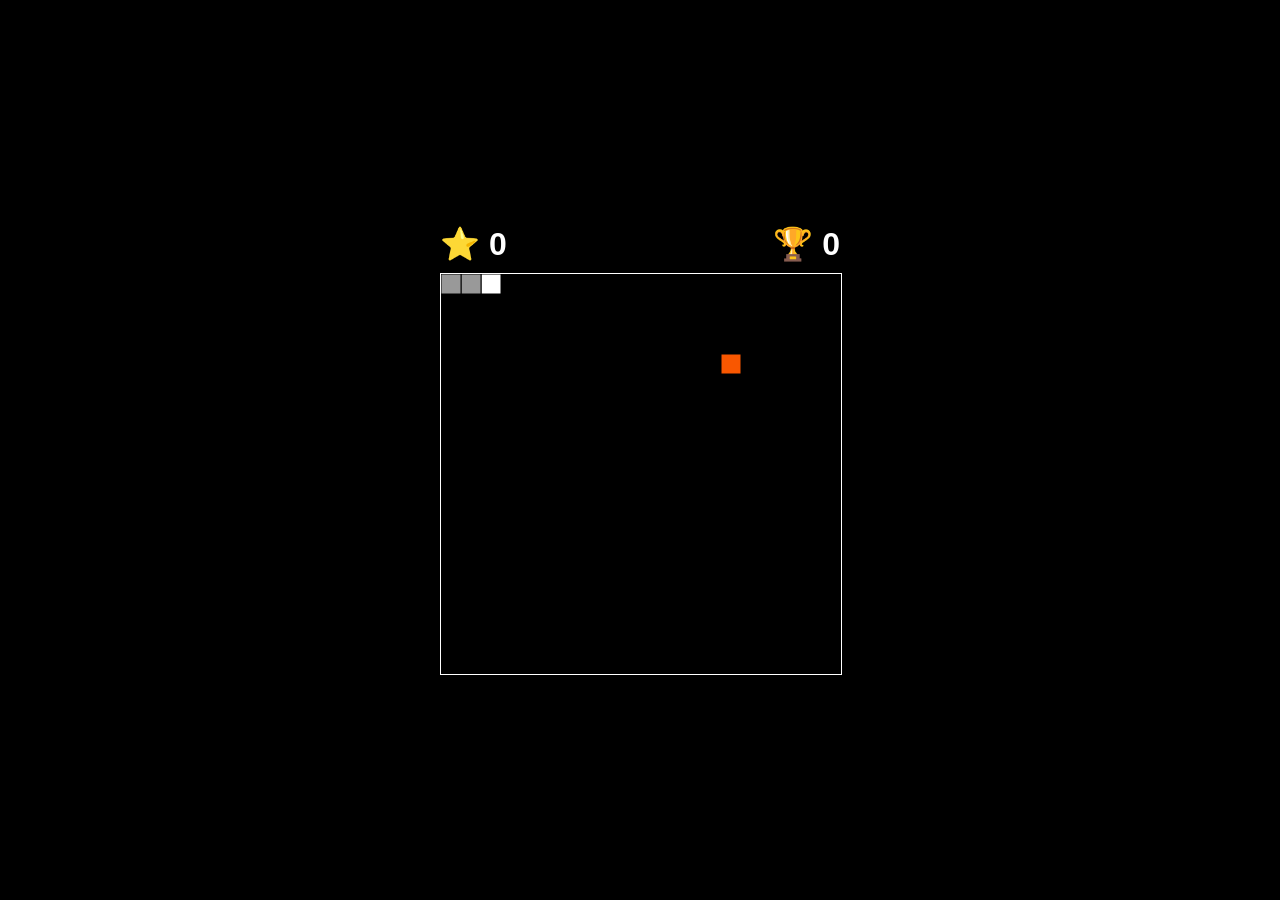
<file: projects/New Snake Game/index.html>
<!DOCTYPE html>
<html lang="en">
<head>
    <meta charset="UTF-8">
    <meta name="viewport" content="width=device-width, initial-scale=1.0">
    <meta http-equiv="X-UA-Compatible" content="IE-edge">
    <title>Snake Game</title>
    <link rel="stylesheet" href="style.css">
</head>
<body>
    <div class="container">
        
        <div class="score"></div> <!-- use it with step 9 -->

        <div class="high-score"></div> <!-- use it with step 12-->

        <canvas id="cvs" width="400" height="400"></canvas>

        <div class="game-over hide"> <!-- use it with step 12-->

            <div class="message">Game Over!</div>

            <div class="game-over-score"><!-- use it with step 12-->

                <div class="current"></div><!-- use it with step 12-->

                <div class="high"></div><!-- use it with step 12-->
            </div>

            <div class="play-again">Play Again!</div>
        </div>

    </div>
    

    <script src="game.js"></script>
</body>
</html>
</file>
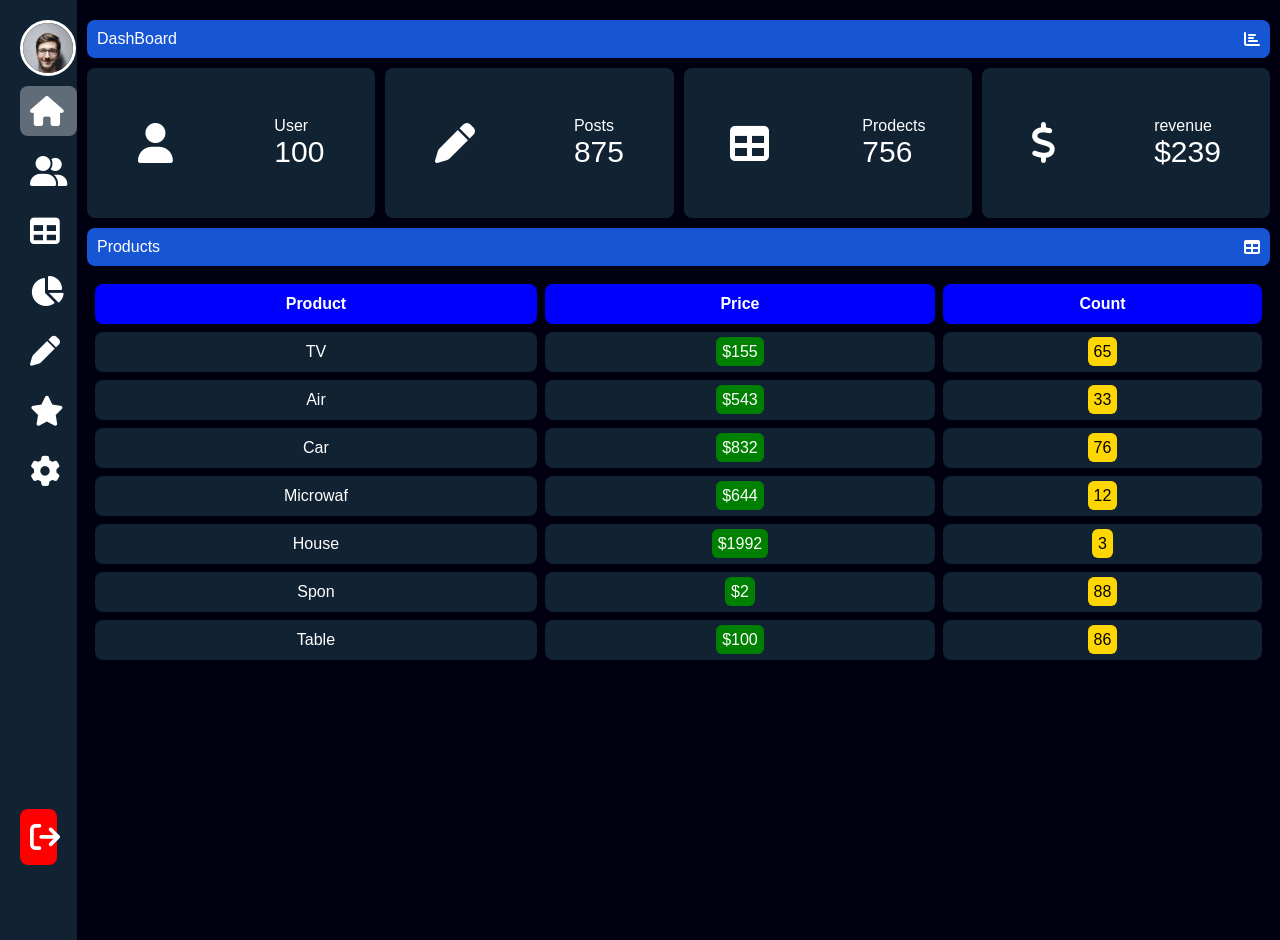
<file: projects/responsive dashboard project/index.html>
<!DOCTYPE html>
<html lang="en">

<head>
    <meta charset="UTF-8">
    <meta name="viewport" content="width=device-width, initial-scale=1.0">
    <link rel="stylesheet" href="https://cdnjs.cloudflare.com/ajax/libs/font-awesome/6.4.0/css/all.min.css">
    <link rel="stylesheet" href="style.css">
    <title>DashBoard | By: Zeyad</title>
</head>

<body>
    <div class="menu">
        <ul>
            <li class="profile">
                <div class="img-box">
                    <img src="images/user-200x300.webp" alt="profile">
                </div>
                <h2>Ahmed Ali</h2>
            </li>

            <li>
                <a class="active" href="#">
                    <i class="fas fa-home"></i>
                    <p>DashBoard</p>
                </a>
            </li>
            <li>
                <a href="#">
                    <i class="fas fa-user-group"></i>
                    <p>Clients</p>
                </a>
            </li>
            <li>
                <a href="#">
                    <i class="fas fa-table"></i>
                    <p>Products</p>
                </a>
            </li>
            <li>
                <a href="#">
                    <i class="fas fa-chart-pie"></i>
                    <p>Charts</p>
                </a>
            </li>
            <li>
                <a href="#">
                    <i class="fas fa-pen"></i>
                    <p>Posts</p>
                </a>
            </li>
            <li>
                <a href="#">
                    <i class="fas fa-star"></i>
                    <p>favorite</p>
                </a>
            </li>
            <li>
                <a href="#">
                    <i class="fas fa-cog"></i>
                    <p>Setting</p>
                </a>
            </li>
            <li class="log-out">
                <a href="#">
                    <i class="fas fa-sign-out"></i>
                    <p>Log Out</p>
                </a>
            </li>
        </ul>

    </div>

    <div class="content">
        <div class="title-info">
            <p>DashBoard</p>
            <i class="fas fa-chart-bar"></i>
        </div>

        <div class="data-info">
            <div class="box">
                <i class="fas fa-user"></i>
                <div class="data">
                    <p>User</p>
                    <span>100</span>
                </div>
            </div>
            <div class="box">
                <i class="fas fa-pen"></i>
                <div class="data">
                    <p>Posts</p>
                    <span>875</span>
                </div>
            </div>
            <div class="box">
                <i class="fas fa-table"></i>
                <div class="data">
                    <p>Prodects</p>
                    <span>756</span>
                </div>
            </div>
            <div class="box">
                <i class="fas fa-dollar"></i>
                <div class="data">
                    <p>revenue</p>
                    <span>$239</span>
                </div>
            </div>
        </div>

        <div class="title-info">
            <p>Products</p>
            <i class="fas fa-table"></i>
        </div>


        <table>
            <thead>
                <tr>
                    <th>Product</th>
                    <th>Price</th>
                    <th>Count</th>
                </tr>
            </thead>

            <tbody>
                <tr>
                    <td>TV</td>
                    <td><span class="price">$155</span></td>
                    <td><span class="count">65</span></td>
                </tr>
                <tr>
                    <td>Air</td>
                    <td><span class="price">$543</span></td>
                    <td><span class="count">33</span></td>
                </tr>
                <tr>
                    <td>Car</td>
                    <td><span class="price">$832</span></td>
                    <td><span class="count">76</span></td>
                </tr>
                <tr>
                    <td>Microwaf</td>
                    <td><span class="price">$644</span></td>
                    <td><span class="count">12</span></td>
                </tr>
                <tr>
                    <td>House</td>
                    <td><span class="price">$1992</span></td>
                    <td><span class="count">3</span></td>
                </tr>
                <tr>
                    <td>Spon</td>
                    <td><span class="price">$2</span></td>
                    <td><span class="count">88</span></td>
                </tr>
                <tr>
                    <td>Table</td>
                    <td><span class="price">$100</span></td>
                    <td><span class="count">86</span></td>
                </tr>
            </tbody>
        </table>

    </div>
</body>

</html>
</file>
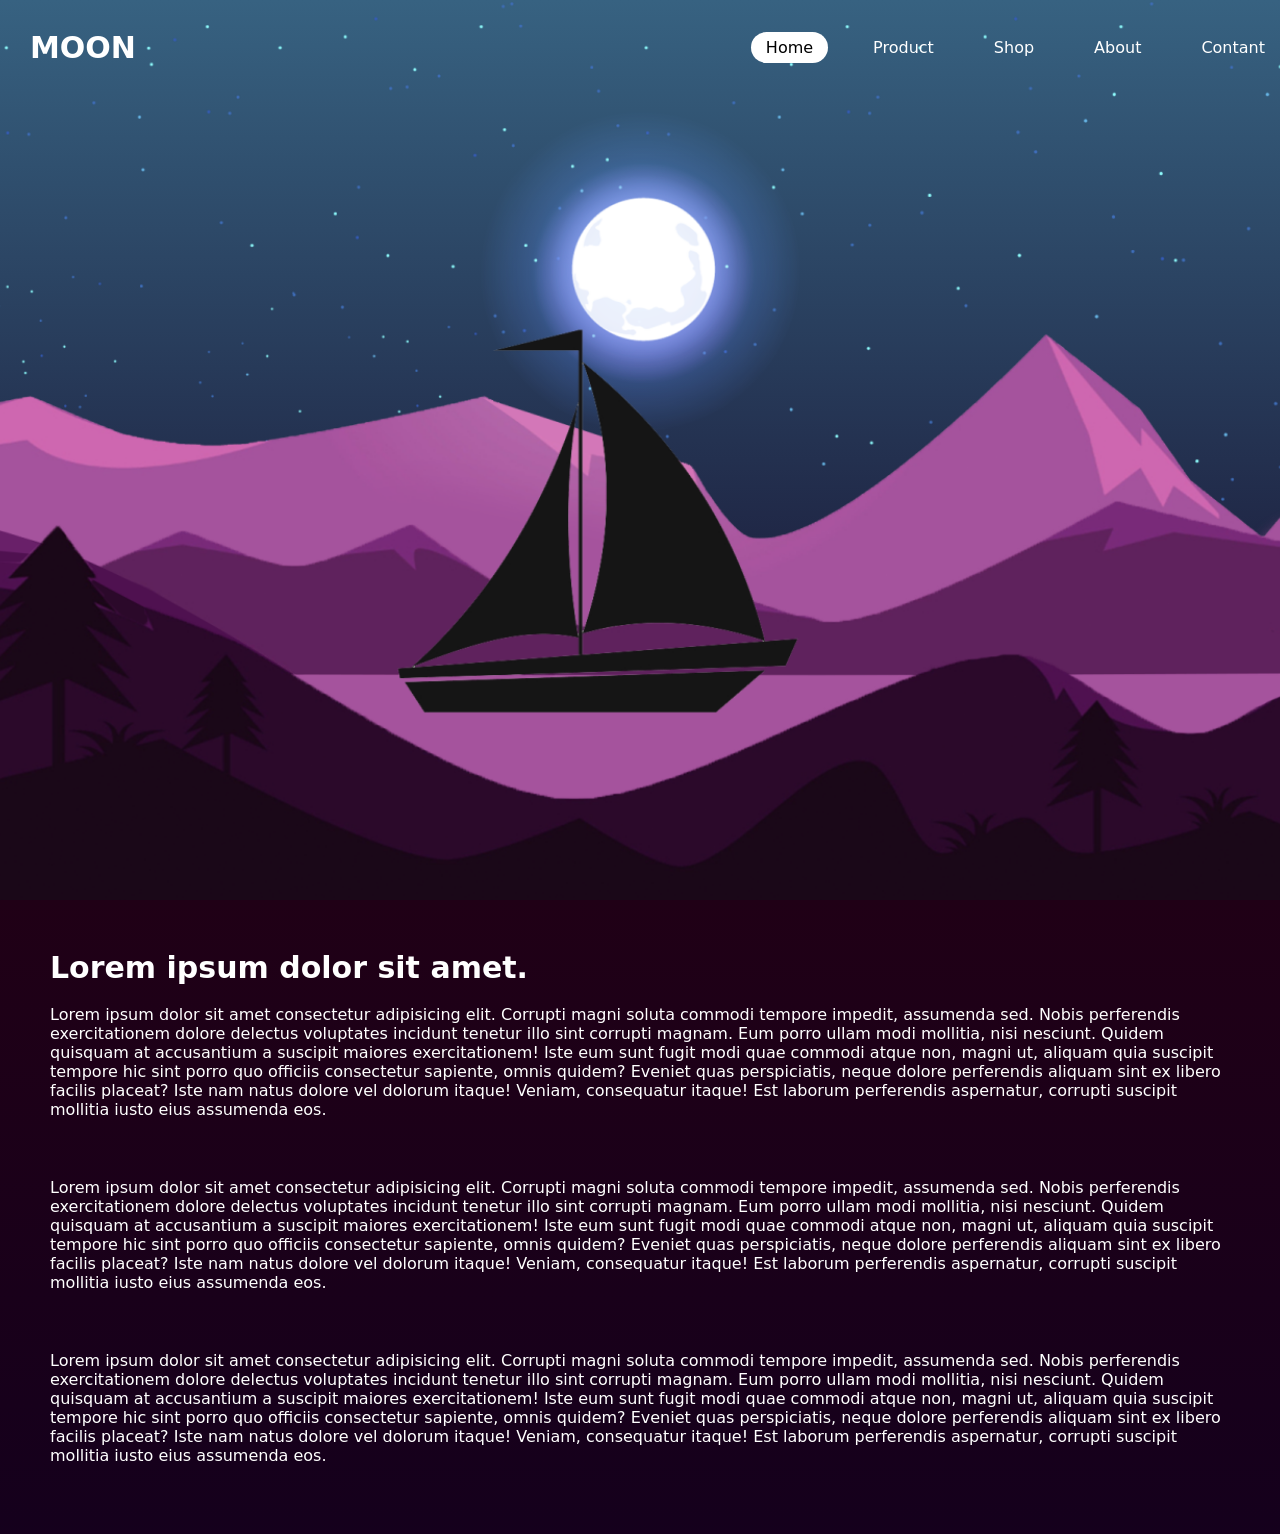
<file: projects/Scrolling Website Project/index.html>
<!DOCTYPE html>
<html lang="en">
<head>
    <meta charset="UTF-8">
    <meta name="viewport" content="width=device-width, initial-scale=1.0">
    <link rel="stylesheet" href="style.css">
    <title>Document</title>
</head>
<body>
    <!-- First start with the {Nav Bar} -->
    <header>
        <h2><a href="#" class="logo">Moon</a></h2>
        <ul>
            <li><a href="#" class="active">Home</a></li>
            <li><a href="#">Product</a></li>
            <li><a href="#">Shop</a></li>
            <li><a href="#">About</a></li>
            <li><a href="#">Contant</a></li>
        </ul>
    </header>
    <!-- after the Nav Bar is {Section} -->
    <section class="main">
        <img id="stars" src="Images/stars1.webp" alt="Stars" >
        <h2 class="nouvil">Moon</h2>
        <img id="moon" src="Images/moon2.webp" alt="Moon" >
        <img id="mountains3" src="Images/mountains3.webp" alt="Mountains3" >
        <img id="mountains4" src="Images/mountains4.webp" alt="Mountains4" >
        <img id="river" src="Images/river5.webp" alt="River" >
        <img id="boat" src="Images/boat6.webp" alt="Boat" >
        <img id="mountains7" src="Images/mountains7.webp" alt="Mountains7" >

    </section>
    <!-- another section with div -->
    <div class="content">
        <h2>Lorem ipsum dolor sit amet.</h2>
        <p>Lorem ipsum dolor sit amet consectetur adipisicing elit. Corrupti magni soluta commodi tempore impedit, assumenda sed. Nobis perferendis exercitationem dolore delectus voluptates incidunt tenetur illo sint corrupti magnam. Eum porro ullam modi mollitia, nisi nesciunt. Quidem quisquam at accusantium a suscipit maiores exercitationem! Iste eum sunt fugit modi quae commodi atque non, magni ut, aliquam quia suscipit tempore hic sint porro quo officiis consectetur sapiente, omnis quidem? Eveniet quas perspiciatis, neque dolore perferendis aliquam sint ex libero facilis placeat? Iste nam natus dolore vel dolorum itaque! Veniam, consequatur itaque! Est laborum perferendis aspernatur, corrupti suscipit mollitia iusto eius assumenda eos.</p><br>
        <p>Lorem ipsum dolor sit amet consectetur adipisicing elit. Corrupti magni soluta commodi tempore impedit, assumenda sed. Nobis perferendis exercitationem dolore delectus voluptates incidunt tenetur illo sint corrupti magnam. Eum porro ullam modi mollitia, nisi nesciunt. Quidem quisquam at accusantium a suscipit maiores exercitationem! Iste eum sunt fugit modi quae commodi atque non, magni ut, aliquam quia suscipit tempore hic sint porro quo officiis consectetur sapiente, omnis quidem? Eveniet quas perspiciatis, neque dolore perferendis aliquam sint ex libero facilis placeat? Iste nam natus dolore vel dolorum itaque! Veniam, consequatur itaque! Est laborum perferendis aspernatur, corrupti suscipit mollitia iusto eius assumenda eos.</p><br>
        <p>Lorem ipsum dolor sit amet consectetur adipisicing elit. Corrupti magni soluta commodi tempore impedit, assumenda sed. Nobis perferendis exercitationem dolore delectus voluptates incidunt tenetur illo sint corrupti magnam. Eum porro ullam modi mollitia, nisi nesciunt. Quidem quisquam at accusantium a suscipit maiores exercitationem! Iste eum sunt fugit modi quae commodi atque non, magni ut, aliquam quia suscipit tempore hic sint porro quo officiis consectetur sapiente, omnis quidem? Eveniet quas perspiciatis, neque dolore perferendis aliquam sint ex libero facilis placeat? Iste nam natus dolore vel dolorum itaque! Veniam, consequatur itaque! Est laborum perferendis aspernatur, corrupti suscipit mollitia iusto eius assumenda eos.</p><br>
    </div>
    
    <script src="main.js"></script>
</body>
</html>
</file>
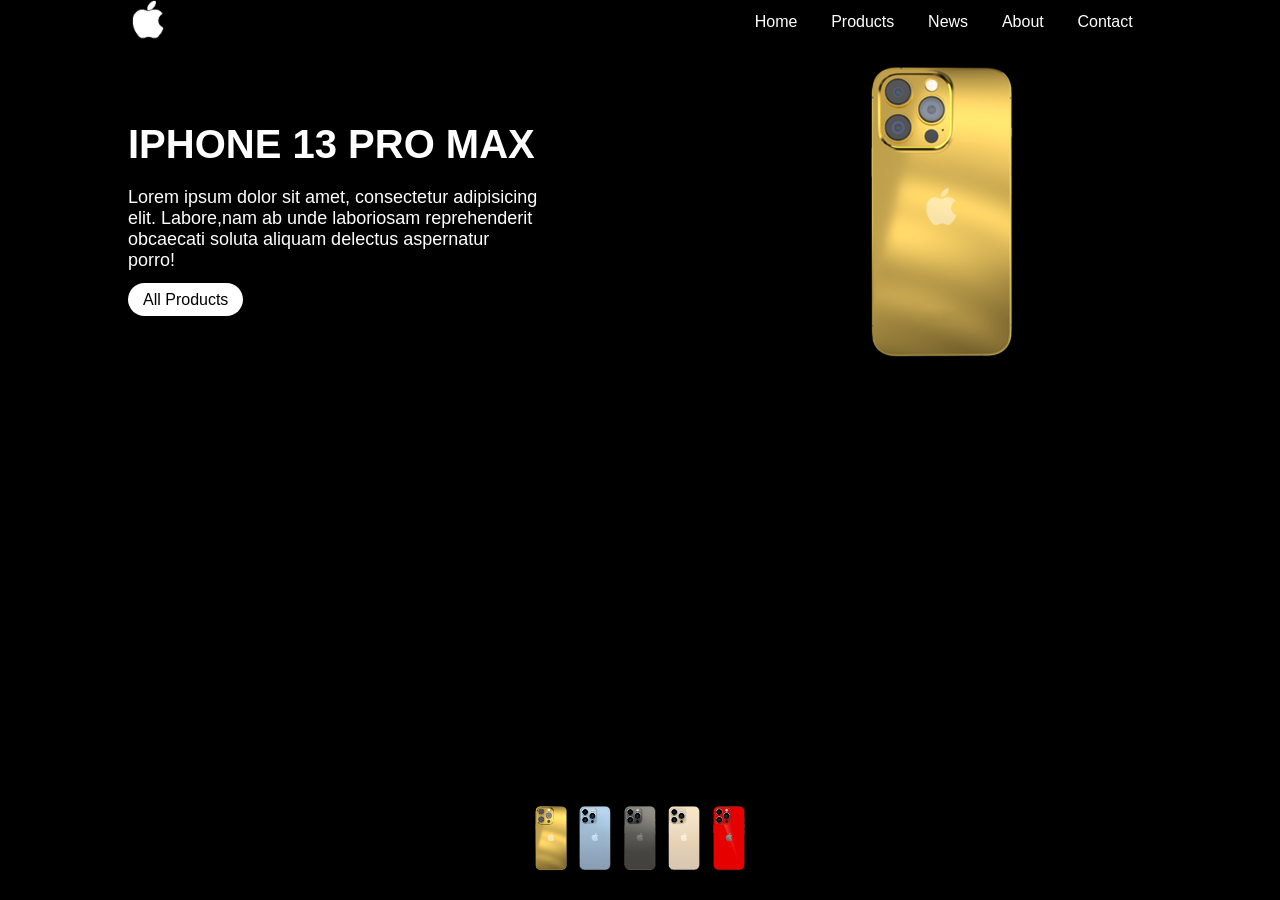
<file: projects/Apple Project/Apple Front.html>
<!DOCTYPE html>
<html lang="en">

<head>
    <meta charset="UTF-8">
    <meta name="viewport" content="width=device-width, initial-scale=1.0">
    <link rel="stylesheet" href="Style.css">
    <title>Apple Zeyad</title>
</head>

<body>
    <div class="container">
        <header>
            <a href="#"><img src="image/logo.png" alt="Apple Logo" class="logo"></a>
            <ul>
                <li><a href="#">Home</a>></a></li>
                <li><a href="#">Products</a>></a></li>
                <li><a href="#">News</a>></a></li>
                <li><a href="#">About</a>></a></li>
                <li><a href="#">Contact</a>></a></li>
            </ul>

        </header>
        <div class=" content">
            <div class="text">
                <h2>Iphone 13 pro max</h2>
                <!-- lorem: means a random word like: <p>lorem20</p>
                     and will make 20 random word -->
                     
                <p>Lorem ipsum dolor sit amet, consectetur adipisicing
                    elit. Labore,nam ab unde laboriosam reprehenderit
                    obcaecati soluta aliquam delectus aspernatur
                    porro!</p>
                <a href="#">All Products</a>


            </div>
            <div class="image">
                <img class="img" src="image/0.png" alt="Iphone pro max 13 gold">
            </div>
        </div>
        <div class="icons">
            <!-- onclick: When you click on the icons, will turn the color........ It's a function that you make it in JS. -->
            <img onclick="phones(this.src); colors('gold')"  src="image/0.png" alt="IPHONE PRO MAX 13 GOLD">
            <img onclick="phones(this.src); colors('#247ec8')"  src="image/1.png" alt="IPHONE PRO MAX 13 BLUE">
            <img onclick="phones(this.src); colors('black')"  src="image/2.png" alt="IPHONE PRO MAX 13 BLACK">
            <img onclick="phones(this.src); colors('#c79b53')"  src="image/3.png" alt="IPHONE PRO MAX 13 WHITE">
            <img onclick="phones(this.src); colors('#c82525')"  src="image/4.png" alt="IPHONE PRO MAX 13 RED">
        </div>
    </div>
    <script src="main.js"></script>
</body>

</html>
</file>
<file: projects/New Snake Game/style.css>
:root{
    --font-size: 2rem; /* 1rem = 16px */
    --game-over-msg-font: 3rem;
    --game-over-score-msg-font: 2rem;
    --game-over-score-padding: 1.5rem;
    --btn-font-size: 1.5rem;
}

*{
    padding: 0;
    margin: 0;
    box-sizing: content-box;
}

body{
    height: 100vh;
    max-height: 100vh;
    background-color: black;
    color: white;
    display: flex;
    justify-content: center;
    align-items: center;
}

.container{
    width: 400px;
    height: 450px;
    position: relative;
}

#cvs{
    position: absolute;
    left: 0;
    bottom: 0;
}

.score{
    position: absolute;
    top: 0;
    left: 0;
    
    font-size: var(--font-size);

    font-family: 'Segoe UI', Tahoma, Geneva, Verdana, sans-serif;
    font-weight: bolder;
}

.high-score{
    position:absolute;
    top: 0;
    right: 0;

    font-size: var(--font-size);

    font-family: 'Segoe UI', Tahoma, Geneva, Verdana, sans-serif;
    font-weight: bolder;
}

.game-over{
    width: 100%;
    height: 100%;

    position: absolute;
    top: 0;
    left: 0;
    right: 0;

    background-color: rgba(0, 0, 0, 0.85);

    display: flex;
    align-items: center;
    justify-content: center;
    flex-direction: column;

    font-size: var(--game-over-msg-font);
    color: white;
    font-family: 'Segoe UI', Tahoma, Geneva, Verdana, sans-serif;

    border: 1px solid rgb(33, 33, 33);
}

.message{
    font-weight: bolder;
}

.game-over-score{
    width: 100%;
    display: flex;
    flex-wrap: wrap;
    justify-content: space-around;
    padding: var(--game-over-score-padding);
    font-size: var(--game-over-score-msg-font);
}

.play-again{
    background-color: rgb(17, 170, 25);
    color: rgb(201, 255, 203);
    padding: 1rem 1.5rem;
    margin-top: 1rem;
    font-size: var(--btn-font-size);
    border-radius: 0.75rem;
    transition: all 300ms ease-in-out;
    cursor: pointer;
}

.play-again:hover{
    padding: 1rem 2rem;
    background-color: rgb(23, 214, 33);
    color: rgb(254, 254, 254);
}

.hide{
    visibility: hidden;
}
</file>
<file: projects/responsive dashboard project/style.css>
*{
    padding: 0;
    margin: 0;
    color: white;
    font-family: 'Segoe UI', Tahoma, Geneva, Verdana, sans-serif;
}

body{
    background-color: #001;
    display: flex; /* to make the div content become with the menu */
}

.img-box{
    width: 50px;
    height: 50px;
    border-radius: 50%; /* to make the picture circle; but, the img is out the div, and the div is a circle; so, we will do overflow */
    overflow: hidden; /* solve the problem of circle by overflow */
    border: 3px solid white;
    flex-shrink: 0; /* when we make the width of menu 60px, the img have been hidden, so we do the flex-shrink with value 0 to make it show; and if we do 1, the img will shrink */
}

.img-box img{
    width: 100%;
}

.profile{
    display: flex;
    align-items: center;
    gap: 30px;
}

.profile h2{
    font-size: 20px;
    text-transform: capitalize;
}

.menu{
    background-color: #123;
    width: 40px; /* was make it 260px, */
    height: 100vh;
    padding: 20px;
    overflow:hidden;
    transition: .8s; /* for the hover of menu */ 
}

.menu:hover{
    width: 260px; /* we make the 260 as a hover then menu it self. */ 
}

ul{
    list-style: none;
    position: relative; /* make it relative for the log-out, and also give it a height 95% to become in the bottom of the menu */
    height: 95%;
}

ul li a{
    display: block;
    text-decoration: none;
    padding: 10px;
    margin: 10px 0;
    border-radius: 8px;
    display: flex;
    align-items: center;
    gap: 40px;
    transition: 0.5s; /* for the hover */
}

ul li a:hover , .active , .data-info .box:hover{ /* we do data-info .box:hover after doing its style that you will see it down */
    background-color: #ffffff55;
    width: 100%;
}

.log-out{
    position: absolute;
    bottom: 0;
    width: 100%;
}

.log-out a{
    background-color: red;
}

ul li a i{
    font-size: 30px;
}

.content{
    width: 100%; /* if you want to see the width of content, make before background-color */
    margin: 10px;
}

.title-info{
    background-color: #1655d4;
    padding: 10px;
    display: flex;
    align-items: center;
    justify-content: space-between; /* to make space between the DashBoard and the icon of it */
    border-radius: 8px;
    margin: 10px 0;
}

.data-info{
    display: flex;
    align-items: center;
    justify-content: space-between;
    flex-wrap: wrap;
    gap: 10px;
}

.data-info .box{
    background-color: #123;
    height: 150px;
    flex-basis: 150px; /* same the width and better */
    flex-grow: 1;
    border-radius: 8px;
    display: flex;
    align-items: center;
    justify-content: space-around;
    cursor: pointer;
    transition: .2s;
}

.data-info .box i{
    font-size: 40px;
}

.data-info .box .data span{
    font-size: 30px;
}

table{
    width: 100%;
    text-align: center;
    border-spacing: 8px;
}

th , td{
    background-color: #123;
    height: 40px;
    border-radius: 8px;
}

th{
    background-color: blue;
}

td{
    cursor: pointer;
    transition: .2s;
}

.price , .count{
    padding: 6px;
    border-radius: 6px;
}

.price{
    background-color: green;
}

.count{
    background-color: gold;
    color: black;
}

td:hover{
    background-color: #ffffff55;
}
</file>
<file: projects/Scrolling Website Project/style.css>
/* The star here mean everything in style....because by default 
the style of the page web take a measure....like margin take 8px by 
default.....So, make it zero is more suitable for the code. */

*{
    margin: 0;
    padding: 0;
}

body{
  background: linear-gradient(#200016,#10001f);
  height: 100vh;
  font-family: system-ui, -apple-system, BlinkMacSystemFont, 'Segoe UI', Roboto, Oxygen, Ubuntu, Cantarell, 'Open Sans', 'Helvetica Neue', sans-serif;
}
/* linear-gradient().......a function to mix color like: background:
linear-gradient(black,white); */

/* vh.....make the height of any screen like: height: 100vh; */ 

a{
  text-decoration: none;
  color: white;
}
/* text-decorition......for the line that under the text like the <a>
 */

 header{
  position: absolute;
  width: 100%;
  z-index: 100; /* the hover of links after doing position: absolute; and width: 100%; ,
  are stops suddenly, so we doing the z-index: 100 ( or any number you want); and the problem fixed.
  /* */
  display: flex;
  justify-content: space-between;
  align-items: center;
  margin: 30px;
 }

 header .logo{
  font-size: 30px;
  text-transform: uppercase;
 }

 header ul{
  display: flex;
  justify-content: center;
  align-items: center;
  list-style: none;
 }

 header ul li{
  margin-right: 30px;
 }

 header ul li a{
  padding: 6px 15px;
  border-radius: 20px;
 }

 header ul li a:hover, .active{
  background: white;
  color: black;
 }

 .main{
  position: relative;
  height: 100vh;
  width: 100%;
  /**/
  display: flex;
  justify-content: center; /* x from left to right */
  align-items: center; /* y from up to down  */
  overflow: hidden; /* hidden the picture moon behinde the mountain*/

 }

 main::after{
  content: '';
  position: absolute;
  bottom: 0;
  height: 100px;
  width: 100%;
  background: linear-gradient(to top, #200016, transparent); /* to top: from down to up.....transparent: فراغ */
 }

 .main img{
  position: absolute;
  width: 100%;
  height: 100vh;
  object-fit: cover;
  
 }

 #moon{
  mix-blend-mode: screen; /* the color that around moon has take the same color of moon: white. */
  transform: translateY(80px); /* The sign + make it down */
 }

 .nouvil{
  color: white;
  font-size: 25px;
  text-transform: uppercase;
  transform: translateY(-140px); /* The sign - make it up */
 }
 /* When we have a parent like <header>, and into the parent have 
 childerns, and we need to sparated the childerns from each other;
 we should make an attrbuit display; that will saparte the childerns of
 the same parent, like: display: flex; */

 /* justify-content.....will make spaces or orgnaizing the childerns. */

 /* align-items......will move the text in left, right, center, etc.. */

 /* and this two: justify and align, is the benefit of the display */

 /* list-style.....تبعد الشوائب الموجوده في النص like: list-style: none;
  */

/* text-transform.....make the words Uppercase or Lowercase. */

/* padding.......when you write padding: 2px(this for the upper and
 down 6px(this for the left and right); */

 /* border-radius.......يضبط الحواف حق الوسم like: border-radius: 20px; */

 /* object-fit........return aything to its original*/

 .content{
  color: white;
  padding: 30px;
 }

 .content h2{
  margin: 20px;
  font-size: 30px;
 }
 
 .content p{
  margin: 20px;
 }
</file>
<file: projects/Apple Project/Style.css>
*{
    padding: 0;
    margin: 0;
    font-family: sans-serif;
    
}
.container{
    background: black;
    min-height: 100vh;
    width: 100%;
    overflow: hidden;
    position: relative;
}
header{
    display: flex;
    justify-content: space-between;
    align-items: center;
    width: 80%;
    margin: auto;
}
.logo{
    width: 40px;
}
ul li{
    display: inline-block;
}
ul li a{
    color: white;
    text-decoration: none;
    margin: 0 10px;
}
.content{
    display: flex;
    justify-content: space-between;
    align-items: center;
    width: 80%;
    margin: auto;
}
.content .text{
    width: 40%;
    color: white;
}
.content .text h2{
    font-size: 40px;
    text-transform: uppercase;
}
.content .text p{
    font-size: 18px;
    margin: 20px 0;
}
.content .text a{
    text-decoration: none;
    background: white;
    color: black;
    padding: 8px 15px;
    border-radius: 20px;
}
.content .image{
    width: 300px;
}
.content .image img{
    width: 180px;
}
.icons{
    position: absolute;
    bottom: 20px;
    left: 50%;
    transform: translateX(-50%);

}
.icons img{
    width: 40px;
    transition: 0.5s;
    cursor: pointer;
}
.icons img:hover{
    transform: scale(1.2);
}
</file>
